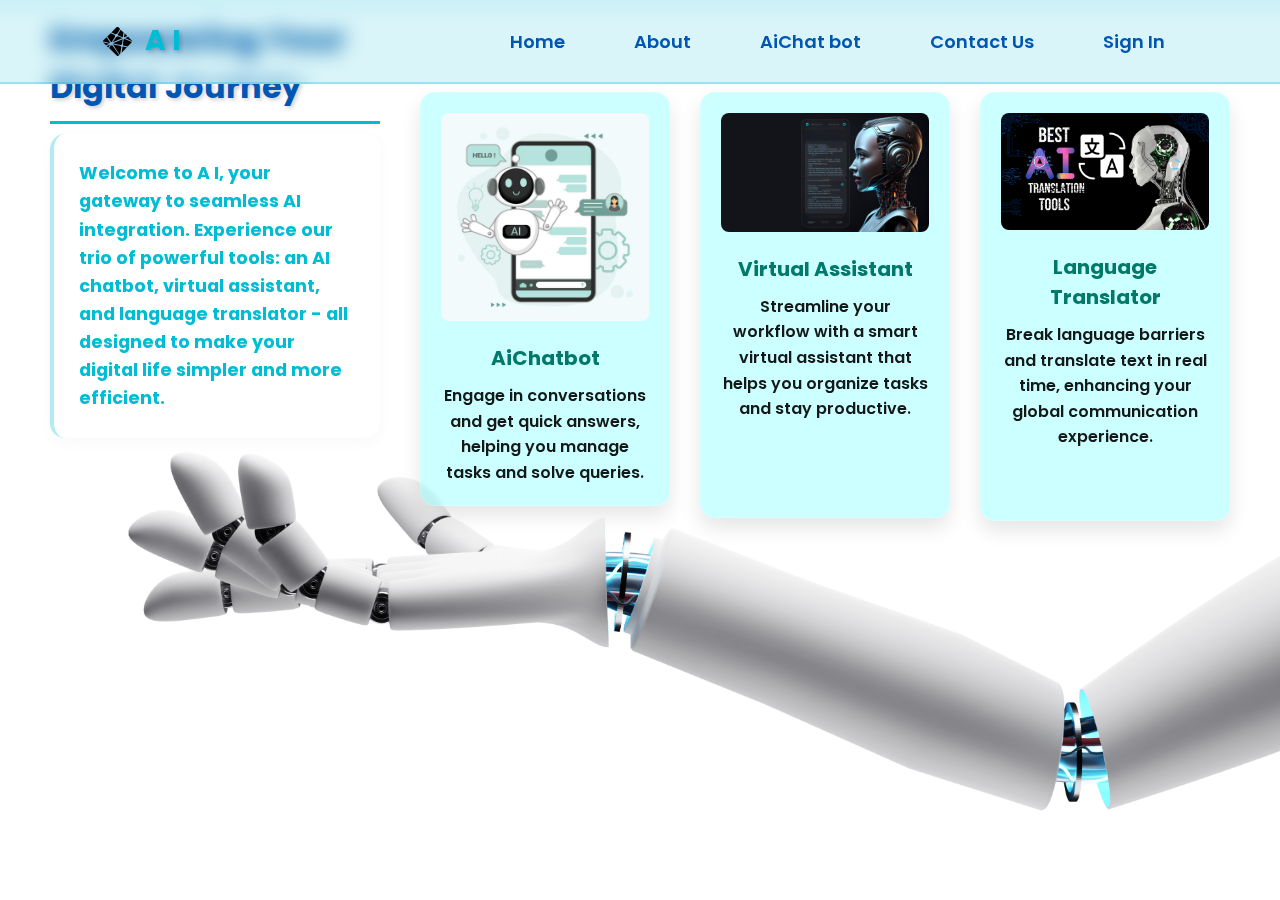
<file: index.html>
<!DOCTYPE html>
<html lang="en">
<head>
    <meta charset="UTF-8">
    <meta http-equiv="X-UA-Compatible" content="IE=edge">
    <meta name="viewport" content="width=device-width, initial-scale=1.0">
    <title> AI </title>
    <link rel="stylesheet" href="style.css">
    <link rel="shortcut icon" type="image/x-icon" href="icon.svg"  />
    <link href='https://unpkg.com/boxicons@2.1.4/css/boxicons.min.css' rel='stylesheet'>
    

</head>
<body onclick="window.location.href='index.html'">
    <header class="header">
        <a href="#" class="logo"><img src="icon.svg"/>A I</a>
        <i class='bx bx-menu' id="menu-icon"></i>
        <nav class="navbar">
            <a href="index.html">Home</a>
            <a href="about/about.html">About</a>
            <a href="chatBot/index.html">AiChat bot</a>
            <a href="contact/contact.html">Contact Us</a>
            <a href="login2/index.html">Sign In</a>
        </nav>
    </header>
    <div class="nav-bg"></div>
    <section class="flex-container">
        <div class="left-box" style="margin-top: -120px;">
            <h2 class="animated-heading">Empowering Your Digital Journey</h2>
            <p class="animated-text">
                Welcome to A I, your gateway to seamless AI integration. Experience our trio of powerful tools: 
                an AI chatbot, virtual assistant, and language translator - all designed to make your digital life simpler 
                and more efficient.
            </p>
        </div>
        
        <div class="tool-cards">
            <a href="chatBot/index.html" style="text-decoration: none; ">
                <div class="tool-card" style="background: rgba(0, 255, 255, 0.2); backdrop-filter: blur(2px);">
                    <img src="Image/aiChatbot.jpg" alt="AiChatbot" class="tool-img">
                    <h3>AiChatbot</h3>
                    <p style="color: #000000; font-weight: 600;">
                        Engage in conversations and get quick answers, helping you manage tasks and solve queries.
                    </p>
                    
                </div>
                
            </a>
            <a href="Sifra/index.html" style="text-decoration: none;">
                <div class="tool-card" style="background: rgba(0, 255, 255, 0.2); backdrop-filter: blur(2px);">
                    <img src="Image/aiVirtualAssisstant.jpg" alt="Virtual Assistant" class="tool-img">
                    <h3>Virtual Assistant</h3>
                   
                    <p style="color: #000000; font-weight: 600;">
                        Streamline your workflow with a smart virtual assistant that helps you organize tasks and stay productive.
                    </p>
                    <br>
                    <br>
                   <br>
                </div>
            </a>
            <a href="languageTranslator/index.html" style="text-decoration: none;">
                <div class="tool-card" style="background: rgba(0, 255, 255, 0.2); backdrop-filter: blur(2px);">
                    <img src="Image/Best-AI-Translation-Tools.jpg" alt="Language Translator" class="tool-img">
                    <h3>Language Translator</h3>
                    <p style="color: #000000; font-weight: 600;">
                        Break language barriers and translate text in real time, enhancing your global communication experience.
                    </p>
                    <br>
                    <br>
                </div>
            </a>
        </div>
    </section>
    <script src="script.js"></script>
</body>
</html>
</file>
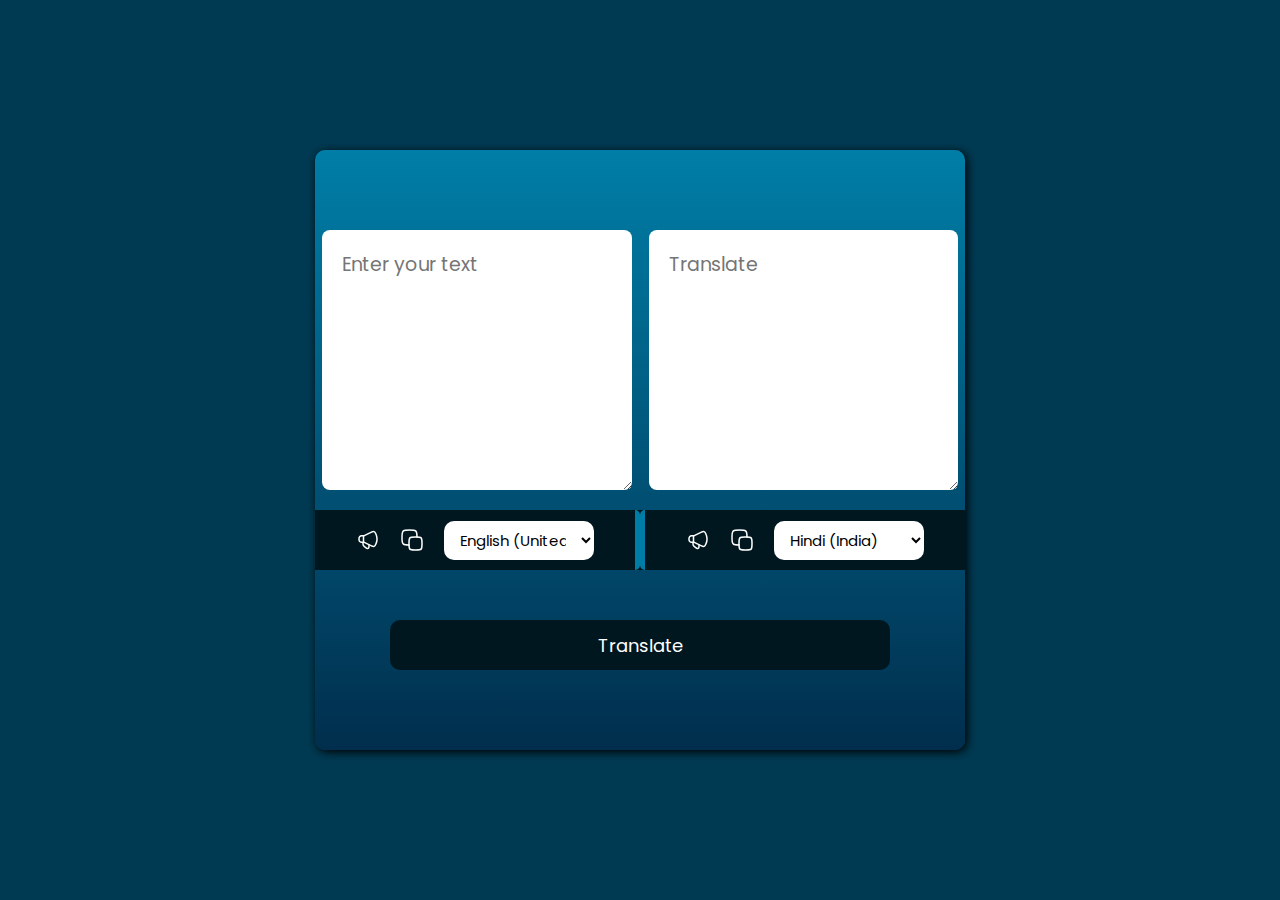
<file: languageTranslator/index.html>
<!DOCTYPE html>
<html lang="en">
    <head>
        <meta charset="UTF-8">
        <meta name="viewport" content="width=device-width, initial-scale=1.0">
        <link rel="stylesheet" href="styles.css" />
        <link rel="shortcut icon" type="image/x-icon" href="icon.svg"  />
        <title>Transii</title>
    </head>
    <body>
        <div class="container">
            <div class="text">
                <textarea name="" id="fromText" placeholder="Enter your text"></textarea>
                <textarea name="" id="toText" placeholder="Translate"></textarea>
            </div>
            <div class="selectArea">
                <div class="select1">
                    <img src="speakIcon.svg" alt="speakIcon" class="speaker" id="from"/>
                    <img src="copyIcon.svg" alt="copyIcon" class="copy" id="from" />
                    <select  id="fselect">
                        
                    </select>
                </div>
                <div class="select2">
                    <img src="speakIcon.svg" alt="speakIcon" class="speaker" id="to"/>
                    <img src="copyIcon.svg" alt="copyIcon" class="copy" id="to"/>
                    <select id="sselect">
                        
                        
                    </select>
                </div>
            </div>
            <button id="btn">Translate</button>
        </div>

        <script src="countries.js"></script>
        <script src="script.js"></script>
    </body>
</html>
</file>
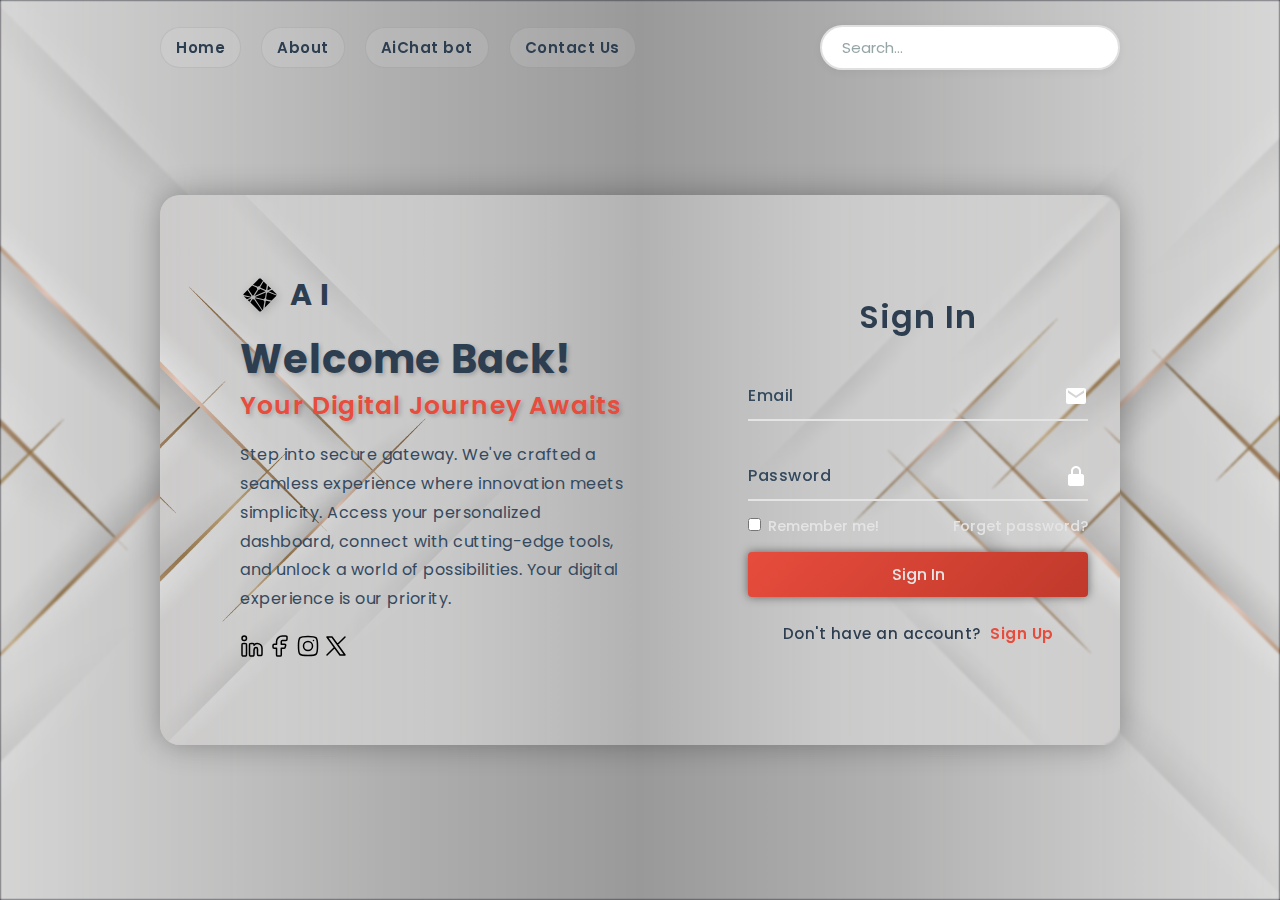
<file: login2/index.html>
<!DOCTYPE html>
<html lang="en">

    <head>
        <meta charset="UTF-8">
        <meta http-equiv="X-UA-Compatible" content="IE=edge">
        <meta name="viewport" content="width=device-width, initial-scale=1.0">
        <title>LogIn</title>
        <link rel="shortcut icon" type="image/x-icon" href="icon.svg"  />
        <link rel="stylesheet" href="style.css" />
        <link href='https://unpkg.com/boxicons@2.1.4/css/boxicons.min.css' rel='stylesheet' />
    </head>

    <body>
        <header class="header">
            <nav class="navbar">
                <a href="../index.html">Home</a>
                <a href="../about/about.html">About</a>
                <a href="../chatBot/index.html">AiChat bot</a>
                <a href="../contact/contact.html">Contact Us</a>
               
                
            </nav>
            <form action="#" class="search-bar">
                <input type="text" placeholder="Search...">
                <button type="submit">
                    <img src="submit.svg"/>
                </button>
            </form>
        </header>

        <div class="background">

        </div>
        <div class="container">
            <div class="content">
                <h2 class="logo" ><img src="icon.svg" alt="icon">A I</h2>
                <div class="text-sci">
                    <h2>Welcome Back!<br><span>Your Digital Journey Awaits</span></h2>
                    <p>
                        Step into  secure gateway. We've crafted a seamless experience 
                        where innovation meets simplicity. Access your personalized dashboard, 
                        connect with cutting-edge tools, and unlock a world of possibilities. 
                        Your digital experience is our priority.
                    </p>

                    <div class="social-icons">
                        <a href="#"><img src="socialIcon/link.svg"></a>
                        <a href="#"><img src="socialIcon/facebook.svg"></a>
                        <a href="#"><img src="socialIcon/instagram.svg"></a>
                        <a href="#"><img src="socialIcon/x.svg"></a>
                    </div>
                </div>
            </div>
            <div class="logreg-box">
                <div class="form-box login">
                    <form action="#">
                        <h2>Sign In</h2>

                        <div class="input-box">
                            <span class="icon"><img src="socialIcon/mail.svg" /></span>
                            <input type="email" required />
                            <label >Email</label>
                        </div>
                        <div class="input-box">
                            <span class="icon"><img src="socialIcon/pass.svg" /> </span>
                            <input type="password" required />
                            <label >Password</label>
                        </div>

                        <div class="remember-forget">
                            <label ><input type="checkbox"> Remember me!</label>
                            <a href="#">Forget password?</a>
                        </div>
                        <button type="submit" class="btn">Sign In</button>

                        <div class="login-register">
                            <p>Don't have an account? <a href="#" class="register-link">Sign Up</a></p>
                        </div>
                    </form>
                </div>


                <div class="form-box register">
                    <form action="#">
                        <h2>Sign Up</h2>

                        <div class="input-box">
                            <span class="icon"><img src="socialIcon/user.svg" /></span>
                            <input type="text" required />
                            <label >Name</label>
                        </div>
                        <div class="input-box">
                            <span class="icon"><img src="socialIcon/mail.svg" /></span>
                            <input type="email" required />
                            <label >Email</label>
                        </div>
                        <div class="input-box">
                            <span class="icon"><img src="socialIcon/pass.svg" /> </span>
                            <input type="password" required />
                            <label >Password</label>
                        </div>

                        <div class="remember-forget">
                            <label ><input type="checkbox"> I agree to the tems & condition!</label>
                        </div>
                        <button type="submit" class="btn">Sign In</button>

                        <div class="login-register">
                            <p>Already have an account? <a href="#" class="login-link">Sign In</a></p>
                        </div>
                    </form>
                </div>
            </div>
        </div>

        <script src="script.js"></script>
    </body>

</html>
</file>
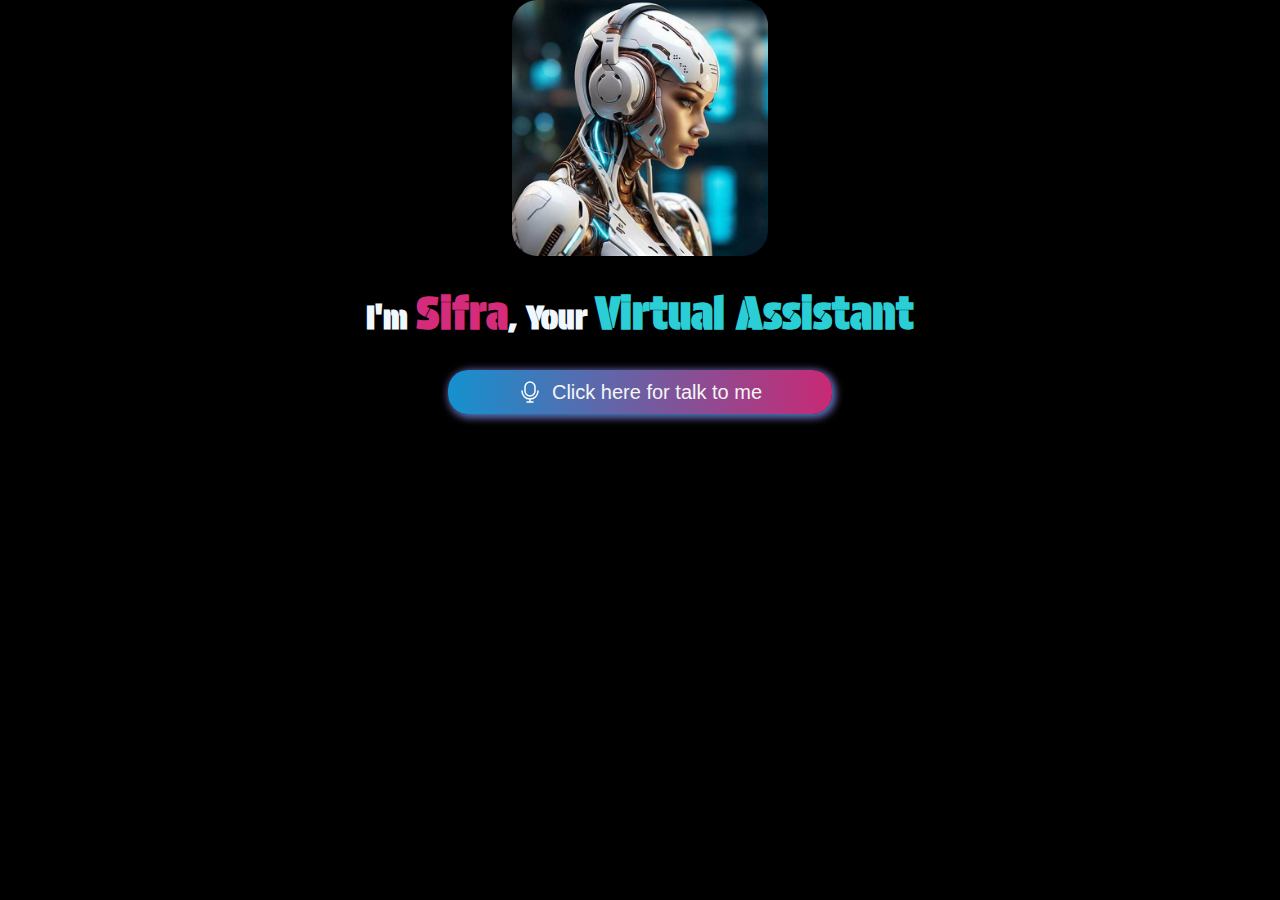
<file: Sifra/index.html>
<!DOCTYPE html>
<html lang="en">
    <head>
        <meta charset="UTF-8">
        <meta name="viewport" content="width=device-width, initial-scale=1.0">
        <link rel="preconnect" href="https://fonts.googleapis.com" />
    

        <link rel="stylesheet" href="styles.css" />
        
        <link rel="shortcut icon" type="image/x-icon" href="icon.svg"  />
        <title>Sifra,My virtual assistant</title>
    </head>
    <body>
    
    <!-- ******************  Main Shifraa  ****************** -->
        <img src="Images/logo2.jpg" alt="logo" id="logo" />
        <h1>
            I'm <span id="name">Sifra</span>, Your <span id="va">Virtual Assistant</span> 
        </h1>
        <img src="Images/voice.gif" alt="voice" id="voice" />
        <button id="btn"><img src="mic.svg" alt="mic"/> <span id="content">Click here for talk to me</span> </button>

        <script src="script.js"></script>
    </body>
</html>
</file>
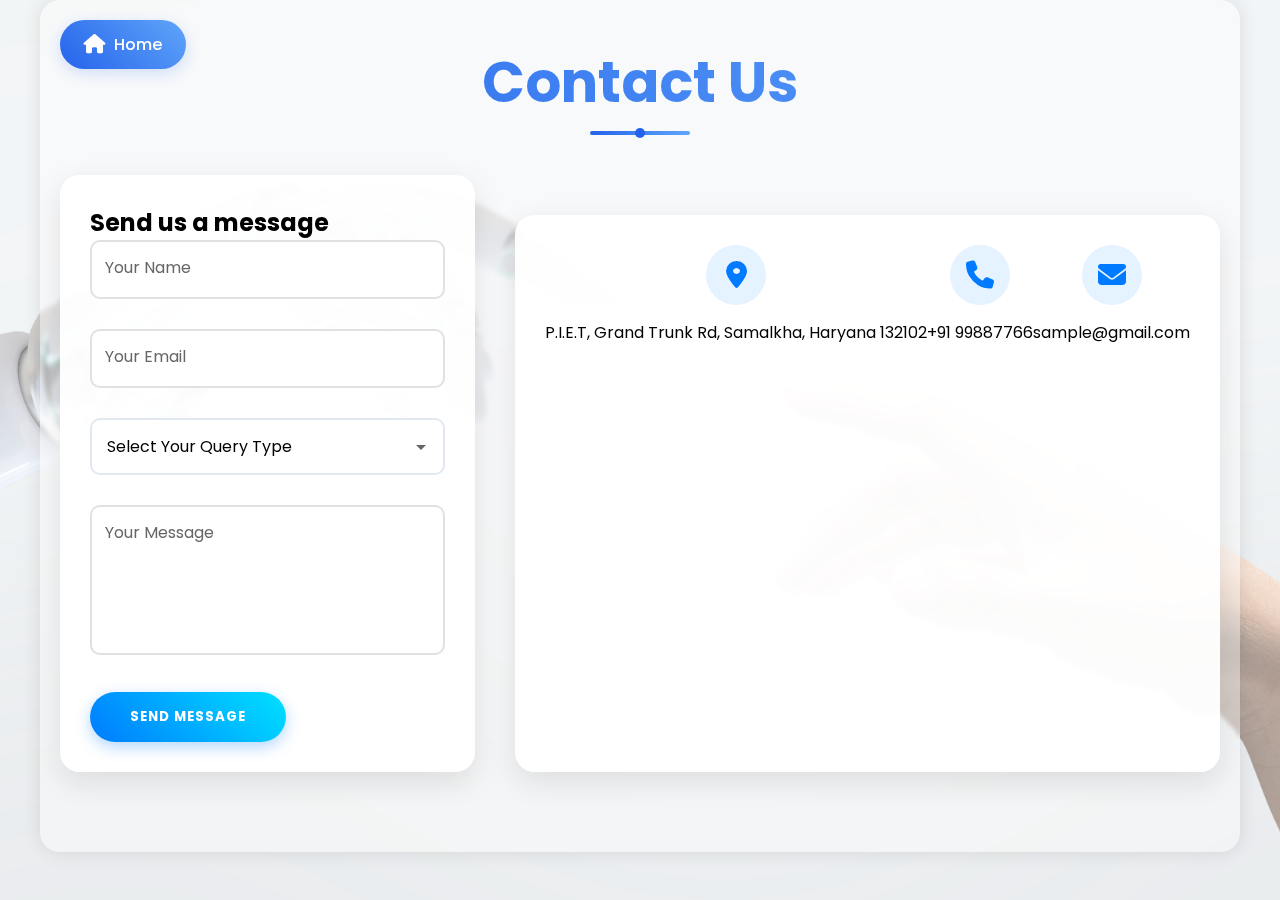
<file: contact/contact.html>
<!DOCTYPE html>
<html lang="en">
<head>
    <meta charset="UTF-8">
    <meta name="viewport" content="width=device-width, initial-scale=1.0">
    <title>Contact Us-bit4bYte</title>
    <link rel="stylesheet" href="contact.css">
    <link rel="shortcut icon" type="image/x-icon" href="icon.svg"  />
    <link rel="stylesheet" href="https://cdnjs.cloudflare.com/ajax/libs/font-awesome/6.4.0/css/all.min.css">
    <link href="https://fonts.googleapis.com/css2?family=Poppins:wght@300;400;500;600&display=swap" rel="stylesheet">
</head>
<body>
    <div class="container">
        <a href="../index.html" class="home-btn">
            <i class="fas fa-home"></i>
            <span>Home</span>
        </a>
        <h1>Contact Us</h1>
        
        <div class="contact-wrapper">
            <div class="contact-form">
                <h2>Send us a message</h2>
                <form id="contactForm">
                    <div class="form-group">
                        <input type="text" id="name" required>
                        <label>Your Name</label>
                    </div>
                    <div class="form-group">
                        <input type="email" id="email" required>
                        <label>Your Email</label>
                    </div>
                    <div class="form-group">
                        <select id="queryType" required>
                            <option value="">Select Your Query Type</option>
                            <option value="ai_chatbot">AI Chatbot Support</option>
                            <option value="translation">Translation Services</option>
                            <option value="technical">Technical Support</option>
                            <option value="business">Business Inquiry</option>
                            <option value="feedback">Feedback</option>
                            <option value="other">Other</option>
                        </select>
                    </div>
                    <div class="form-group" id="otherQueryDiv" style="display: none;">
                        <input type="text" id="otherQuery">
                        <label>Specify Your Query</label>
                    </div>
                    <div class="form-group">
                        <textarea id="message" required></textarea>
                        <label>Your Message</label>
                    </div>
                    <button type="submit">Send Message</button>
                </form>
            </div>

            

        <div class="contact-info">
            <div class="info-item">
                <a href="https://maps.app.goo.gl/XWmCSeWv8SLZfQSAA" target="_blank" class="map-link">
                    <i class="fas fa-map-marker-alt"></i>
                    <p>P.I.E.T, Grand Trunk Rd, Samalkha, Haryana 132102</p>
                </a>
            </div>
            <div class="info-item">
                <i class="fas fa-phone"></i>
                <p>+91 99887766</p>
            </div>
            <div class="info-item">
                <i class="fas fa-envelope"></i>
                <p>sample@gmail.com</p>
            </div>
        </div>
    </div>
    <script src="contact.js"></script>
</body>
</html>
</file>
<file: style.css>
@import url("https://fonts.googleapis.com/css2?family=Poppins:wght@300;400;500;600;700;800;900&display=swap");
* {
  margin: 0;
  padding: 0;
  box-sizing: border-box;
  font-family: "Poppins", sans-serif;
}
body {
  min-height: 100vh;
  background: url("Image/background2.jpg") no-repeat;
  background-size: cover;
  background-position: center;
  background-image: url('back.jpg');
  background-size: cover;
  background-position: center center;
  background-repeat: no-repeat;
  background-attachment: scroll;
  min-height: 100vh;
  width: 100%;
  position: relative;
  overflow-x: hidden;
  margin: 0;
  padding: 0;
}

html {
  height: 100%;
}

body::before {
  content: '';
  position: absolute;
  top: 0;
  left: 0;
  width: 100%;
  height: 100%;
  z-index: -1;
  cursor: pointer;
}

/* Add any additional styles from your existing style.css here */
.header {
  position: fixed;
  top: 0;
  left: 0;
  width: 100%;
  padding: 20px 100px;
  background: rgba(0, 188, 212, 0.15);  /* Changed to a cyan-tinted background */
  display: flex;
  justify-content: space-between;
  align-items: center;
  backdrop-filter: blur(10px);
  border-bottom: 2px solid rgba(0, 188, 212, 0.3);  /* Changed border color to match */
  z-index: 100;
}

/* For mobile nav background */
.nav-bg {
  background: rgba(0, 188, 212, 0.15);  /* Match the header background */
  border-bottom: 2px solid rgba(0, 188, 212, 0.3);  /* Match the header border */
}
.header::before {
  content: "";
  position: absolute;
  top: 0;
  left: -100%;
  width: 100%;
  height: 100%;
  background: linear-gradient(
    90deg,
    transparent,
    rgba(255, 255, 255, 0.4),
    transparent
  );
  transition: 0.8s;
}
.header:hover::before {
  left: 100%;
}
.logo {
  color: #00bcd4;
  font-size: 28px;
  text-decoration: none;
  font-weight: 700;
  cursor: pointer;
  display: flex;
  align-items: center;
  gap: 10px;
  text-shadow: 2px 2px 4px rgba(0, 0, 0, 0.2);
  transition: all 0.3s ease;
}

.logo:hover {
  transform: scale(1.05);
  color: #00e5ff;
}

.logo img {
  width: 35px;
  height: auto;
}
.navbar a {
  color: #0056b3;  /* Changed to a darker blue color */
  font-size: 18px;
  text-decoration: none;
  margin-left: 35px;
  transition: 0.3s;
  padding: 8px 15px;
  border-radius: 20px;
  position: relative;
  overflow: hidden;
  font-weight: 600;  /* Made text bolder */
}

.navbar a:hover {
  color: #35b72c;
  background: linear-gradient(120deg, rgba(0, 255, 187, 0.2), rgba(0, 187, 255, 0.2));
  box-shadow: 0 0 15px rgba(0, 255, 221, 0.4);
}

.navbar a::before {
  content: '';
  position: absolute;
  bottom: 0;
  left: 50%;
  transform: translateX(-50%);
  width: 0;
  height: 2px;
  background: #00d407;
  transition: 0.3s;
}

.navbar a:hover::before {
  width: 70%;
}
#menu-icon {
  font-size: 36px;
  color: #00bcd4;  /* Changed from white to cyan to match theme */
  display: none;
  cursor: pointer;
  padding: 5px;
  background: rgba(255, 255, 255, 0.1);
  border-radius: 5px;
  transition: all 0.3s ease;
}

#menu-icon:hover {
  color: #00e5ff;
  background: rgba(255, 255, 255, 0.2);
  transform: scale(1.1);
}

@media (max-width: 768px) {
  #menu-icon {
    display: block;
  }
}
/*  content    */

.flex-container {
    display: flex;
    justify-content: space-between;
    align-items: center;
    padding: 50px;
    gap: 40px;
    flex-wrap: wrap;
}

.left-box, .right-box {
    flex: 1;
    min-width: 300px;
}

.left-box h2 {
    font-size: 2em;
    margin-bottom: 10px;
}

.left-box p, .right-box p {
    font-size: 1.1em;
    line-height: 1.6;
    color: #00bcd4
}

.tool-cards {
    display: flex;
    justify-content: space-between;
    gap: 30px;
    margin-top: 40px;
    flex-wrap: wrap;
    
}

.tool-card {
    background: rgba(0, 255, 255, 0.2);
    backdrop-filter: blur(5px);
    padding: 20px;
    border-radius: 15px;
    box-shadow: 0 10px 20px rgba(0, 0, 0, 0.1);
    transition: all 0.4s cubic-bezier(0.175, 0.885, 0.32, 1.275);
    border: 1px solid rgba(255, 255, 255, 0.2);
    position: relative;
    overflow: hidden;
    width: 250px;
    height: auto;
    text-align: center;
}

.tool-img {
    width: 100%;
    height: auto;
    border-radius: 20px;
    margin-bottom: 15px;
    transition: transform 0.5s ease;
}

.tool-card h3 {
    color: #006666;
    margin-bottom: 15px;
    font-size: 1.25rem;
    transform: translateY(0);
    transition: 0.3s ease;
}

.tool-card p {
    color: #004d4d;
    font-weight: 500;
    font-size: 1rem;
    line-height: 1.6;
    opacity: 0.9;
    transform: translateY(0);
    transition: 0.3s ease;
}

/* Hover effects */
.tool-card:hover {
    transform: translateY(-15px) scale(1.02);
    box-shadow: 0 15px 30px rgba(0, 188, 212, 0.3);
    background: rgba(0, 255, 255, 0.25);
}

.tool-card:hover .tool-img {
    transform: scale(1.05);
}

.tool-card:hover h3 {
    transform: translateY(-5px);
    color: #004d4d;
}

.tool-card:hover p {
    opacity: 1;
    transform: translateY(-5px);
}

/* Shimmer effect */
.tool-card::before {
    content: '';
    position: absolute;
    top: 0;
    left: -100%;
    width: 100%;
    height: 100%;
    background: linear-gradient(90deg, transparent, rgba(255, 255, 255, 0.3), transparent);
    transition: 0.5s;
}

.tool-card:hover::before {
    left: 100%;
}
   

.tool-card h3 {
    color: #006666;
    margin-bottom: 15px;
}

.tool-card p {
    color: #004d4d;
    font-weight: 500;
    margin-top: auto;
}

.tool-card:hover {
    background: rgba(0, 255, 255, 0.4);
    transform: translateY(-5px);
    box-shadow: 0 6px 12px rgba(0, 188, 212, 0.3);
}

.tool-img {
    width: 100%;
    height: auto;
    border-radius: 8px;
    margin-bottom: 15px;
}

.tool-card h3 {
    font-size: 1.25rem;
    margin-bottom: 10px;
    color: #00796b; /* Teal color for title */
}




.tool-card a {
    text-decoration: none;
    color: inherit;
}


/* .tool-buttons {
    display: flex;
    flex-direction: column;
    align-items: center; 
    gap: 20px;
    margin-top: 20px;
}

.tool-btn {
    padding: 12px 30px; 
    min-width: 250px; 
    background-color: #e0f7fa;
    color: #005662;
    text-align: center;
    border-radius: 30px;
    text-decoration: none;
    font-weight: 600;
    font-size: 1.1rem; 
    box-shadow: 0 6px 12px rgba(0,0,0,0.1);
    transition: all 0.3s ease;
    border: 2px solid transparent;
}

.tool-btn:hover {
    background-color: #b2ebf2;
    color: #004d40;
    border-color: #4dd0e1;
    box-shadow: 0 8px 16px rgba(0,0,0,0.15);
    transform: translateY(-2px);
} */

/* BREAKPOINTS */
@media (max-width: 992px) {
  .header {
    padding: 1.25rem 4%;
  }
}
@media (max-width: 768px) {
  #menu-icon {
    display: block;
  }
  .navbar {
    position: absolute;
    top: 100%;
    left: 0;
    width: 100%;
    padding: 0.5rem 4%;
    display: none;
  }
  .navbar.active {
    display: block;
  }
  .navbar a {
    display: block;
    margin: 1.5rem 0;
  }
  .nav-bg {
    position: absolute;
    top: 79px;
    left: 0;
    width: 100%;
    height: 295px;
    background: rgba(255, 255, 255, 0.1);
    border-bottom: 2px solid rgba(255, 255, 255, 0.2);
    backdrop-filter: blur(10px);
    z-index: 99;
    display: none;
  }
  .nav-bg.active {
    display: block;
  }
}

.animated-heading {
    color: #0056b3;
    font-size: 2.5em;
    text-shadow: 2px 2px 4px rgba(0, 0, 0, 0.2);
    position: relative;
    display: inline-block;
    animation: fadeInDown 1s ease-out;
    margin-bottom: 20px;
    border-bottom: 3px solid #00bcd4;
    padding-bottom: 10px;
    
}

.animated-text {
    font-size: 1.2em;
    line-height: 1.8;
    color: #000000;
    animation: fadeUp 1.2s ease-out;
    background: rgba(255, 255, 255, 0.1);  /* Very transparent background */
    backdrop-filter: blur(1px);
    -webkit-backdrop-filter: blur(1px);
    padding: 25px;
    border-radius: 15px;
    box-shadow: 0 4px 15px rgba(0, 0, 0, 0.03);
    border-left: 4px solid rgba(0, 188, 212, 0.3);
    font-weight: 700;  /* Bolder text for better readability against transparent background */
}

@keyframes fadeInDown {
    from {
        opacity: 0;
        transform: translateY(-20px);
    }
    to {
        opacity: 1;
        transform: translateY(0);
    }
}

@keyframes fadeInUp {
    from {
        opacity: 0;
        transform: translateY(20px);
    }
    to {
        opacity: 1;
        transform: translateY(0);
    }
}
</file>
<file: languageTranslator/styles.css>
@import url('https://fonts.googleapis.com/css2?family=Montserrat:ital,wght@0,100..900;1,100..900&family=Poppins&family=Protest+Guerrilla&display=swap');

*{
    margin: 0;
    padding: 0;
    font-family: "Poppins", sans-serif;

}

body{
    background-color: #003a52;
    width: 100vw;
    height: 100vh;
    display: flex;
    align-items: center;
    justify-content: center;
}

.container{
    width: 650px;
    height: 600px;
    background: linear-gradient(to top,#012e4d,#007ea7);
    display: flex;
    flex-direction: column;
    align-items: center;
    justify-content: center;
    box-shadow: 2px 2px 10px;
    border-radius: 10px;
    border: none;
}

.text{
    height: 260px;
    width: 100%;
    display: flex;
    align-items: center;
    justify-content: center;
    gap: 10px;
    overflow: hidden;
}

#fromText ,#toText{
    height: 260px;
    width: 100%;
    margin-left: 7px;
    color: black;
    background-color: white;
    font-size: 19px;
    padding: 20px;
    box-sizing: border-box;
    border: none;
    border-radius: 8px;
}

#toText{
    margin-right: 7px;
}

.selectArea{
    width: 100%;
    height: 60px;
    display: flex;
    align-items: center;
    justify-content: space-between;
    background-color: #00171f;
    margin-top: 20px;
}

.select1,.select2{
    width: 50%;
    height: 100%;
    display: flex;
    align-items: center;
    justify-content: center;
    gap: 20px;
}

.select1{
    border-right: 5px solid #007da7 ;
    border-radius: 5px;
}

.select2{
    border-left: 5px solid #007da7 ;
    border-radius: 5px;
}
#fselect,
#sselect {
    padding: 8px 12px;
    font-size: 15px;
    border: none;
    border-radius: 10px;
    cursor: pointer;
    max-width: 150px;
    background-color: white;
    color: black;
}
/* #fselect,#sselect{
    padding: 10px 40px 10px 40px;
    box-sizing: border-box;
    font-size: 15px;
    border: none;
    border-radius: 10px;
    cursor: pointer;
}
*/

.speaker,.copy{
    cursor: pointer;
    transition: 0.3s all;
}
.speaker:hover,.copy:hover{
    transform: scale(130%);
}

#btn{
    width: 500px;
    height: 50px;
    background-color: #00171f;
    margin-top: 50px;
    color: white;
    font-size: 18px;
    border: none;
    border-radius: 10px;
    cursor: pointer;
}
</file>
<file: login2/style.css>
@import url('https://fonts.googleapis.com/css2?family=Poppins:wght@300;400;500;600;700;800;900&display=swap');

* {
    margin: 0;
    padding: 0;
    box-sizing: border-box;
    font-family: 'Poppins', sans-serif;
}

body{
    background: #020410;
}

.header{
    position: fixed;
    top: 0;
    left: 0;
    width: 100%;
    padding: 25px 12.5%;
    background: transparent;
    display: flex;
    justify-content: space-between;
    align-items: center;
    z-index: 100;
}

.navbar {
    display: flex;
    gap: 20px;
    align-items: center;
}

.navbar a {
    position: relative;
    font-size: 15px;
    color: #2c3e50;
    text-decoration: none;
    font-weight: 600;
    padding: 8px 15px;
    border-radius: 20px;
    transition: all 0.3s ease;
    letter-spacing: 0.5px;
    background: rgba(255, 255, 255, 0.1);
    border: 1px solid rgba(44, 62, 80, 0.1);
}

.navbar a:hover {
    color: #e74c3c;
    background: rgba(231, 76, 60, 0.1);
    transform: translateY(-2px);
    box-shadow: 0 4px 15px rgba(231, 76, 60, 0.1);
}

.navbar a::after {
    content: '';
    position: absolute;
    bottom: 0;
    left: 50%;
    width: 0;
    height: 2px;
    background: #e74c3c;
    transition: all 0.3s ease;
    transform: translateX(-50%);
}

.navbar a:hover::after {
    width: 70%;
}

/* Special styling for active/current page */
.navbar a.active {
    color: #e74c3c;
    background: rgba(231, 76, 60, 0.1);
    border-color: rgba(231, 76, 60, 0.2);
}

.navbar a::after{
    content: '';
    position: absolute;
    left: 0;
    bottom: -6px;
    width: 100%;
    height: 2px;
    background: #e4e4e4 ;
    border-radius: 5px;
    transform: translateY(10px);
    transition: .5s;
    opacity: 0;
}

.navbar a:hover::after{
    transform: translateY(0);
    opacity: 1;
}

.search-bar{
    width: 300px;
    height: 45px;
    background: #ffffff;
    border: 2px solid #e0e0e0;
    border-radius: 50px;
    display: flex;
    align-items: center;
    padding: 0 20px;
    transition: all 0.3s ease;
    box-shadow: 0 2px 10px rgba(0, 0, 0, 0.05);
}

.search-bar:focus-within {
    border-color: #e74c3c;
    box-shadow: 0 4px 15px rgba(231, 76, 60, 0.15);
    transform: translateY(-1px);
}

.search-bar input {
    width: 100%;
    height: 100%;
    background: transparent;
    border: none;
    outline: none;
    font-size: 15px;
    color: #2c3e50;
    padding-right: 15px;
    font-weight: 500;
}

.search-bar input::placeholder {
    color: #95a5a6;
    font-weight: 400;
}

.search-bar button {
    background: transparent;
    border: none;
    cursor: pointer;
    display: flex;
    align-items: center;
    justify-content: center;
    padding: 8px;
    border-radius: 50%;
    transition: all 0.3s ease;
}

.search-bar button:hover {
    background: rgba(231, 76, 60, 0.1);
    transform: scale(1.1);
}

.search-bar button img {
    width: 18px;
    height: 18px;
    opacity: 0.7;
    transition: opacity 0.3s ease;
}

.search-bar button:hover img {
    opacity: 1;
}
.background{
    width: 100%;
    height: 100vh;
    background: linear-gradient(90deg, 
        rgba(0, 0, 0, 0.1) 0%, 
        rgba(0, 0, 0, 0.3) 30%, 
        rgba(0, 0, 0, 0.4) 50%,
        rgba(0, 0, 0, 0.3) 70%,
        rgba(0, 0, 0, 0.1) 100%
    ), url('back2.png') no-repeat;
    background-size: cover;
    background-position: center;
    filter: blur(1px);
}

.container{
    position: absolute;
    top: 50%;
    left: 50%;
    transform: translate(-50%,-50%);
    width: 75%;
    height: 550px;
    background: linear-gradient(90deg, 
        rgba(0, 0, 0, 0.1) 0%, 
        rgba(0, 0, 0, 0.2) 30%, 
        rgba(0, 0, 0, 0.3) 50%,
        rgba(0, 0, 0, 0.2) 70%,
        rgba(0, 0, 0, 0.1) 100%
    ), url('back2.png') no-repeat;
    background-size: cover;
    background-position: center;
    margin-top: 20px;
    border-radius: 20px;
    box-shadow: 0 0 30px rgba(0, 0, 0, 0.3);
}

.container .content{
    width: 58%;
    height: 100%;
    position: absolute;
    top: 0;
    left: 0;
    background: transparent;
    padding: 80px;
    color: #e4e4e4;
    display: flex;
    justify-content: space-between;
    flex-direction: column;
}

.content .logo{
    font-size: 30px;
    line-height: 1;
}

.text-sci h2 {
    font-size: 40px;
    line-height: 1.2;
    color: #2c3e50;
    text-shadow: 2px 2px 4px rgba(0, 0, 0, 0.2);
    letter-spacing: 1.2px;
    font-weight: 700;
    margin-bottom: 15px;
}

.text-sci h2 span {
    font-size: 25px;
    color: #e74c3c;
    font-weight: 600;
    display: block;
    margin-top: 8px;
}

.text-sci p {
    font-size: 16px;
    margin: 20px 0;
    line-height: 1.8;
    color: #34495e;
    letter-spacing: 0.5px;
}

.form-box h2 {
    font-size: 32px;
    text-align: center;
    color: #2c3e50;
    letter-spacing: 1px;
    margin-bottom: 25px;
    font-weight: 600;
}

.input-box label {
    color: #34495e;
    font-weight: 500;
    letter-spacing: 0.5px;
}

.input-box input {
    color: #2c3e50;
}

.remember-forget a {
    color: #e74c3c;
}

.btn {
    background: linear-gradient(135deg, #e74c3c, #c0392b);
    color: #fff;
    transition: transform 0.3s ease;
}

.btn:hover {
    transform: translateY(-2px);
}

.social-icons a i{
    font-size: 22px;
    color: #e4e4e4;
    margin-right: 10px;
    transition: .5s ease;
} 

.social-icons a:hover img{
    transform: scale(1.2);
}
.container .logreg-box{
    position: absolute;
    top: 0;
    right: 0;
    width: calc(100% - 58%);
    height: 100%;
    overflow: hidden;
}

.logreg-box .form-box{
    position: absolute;
    width: 100%;
    height: 100%;
    display: flex;
    justify-content: center;
    align-items: center;
    background: transparent;
    backdrop-filter: blur(1px);
    border-top-right-radius: 10px ;
    border-bottom-right-radius: 10px ;
    color: #e4e4e4;
}

.logreg-box .form-box.login{
    transform: translateX(0);
    transition: transform 0.6s ease;
    transition-delay: 0.7s;
}

.logreg-box.active .form-box.login{
    transform: translateX(430px);
    transition-delay: 0s;
}

.logreg-box .form-box.register{
    transform: translateX(430px);
    transition: transform .5s ease;
    transition-delay: 0s;
}

.logreg-box.active .form-box.register{
    transform: translateX(0);
    transition-delay: 0.7s;
}

.form-box h2 {
    font-size: 32px;
    text-align: center;
}

.form-box .input-box{
    position: relative;
    width: 340px;
    height: 50px;
    border-bottom: 2px solid #e4e4e4;
    margin: 30px 0;
}

.input-box input{
    width: 100%;
    height: 100%;
    font-size: 16px;
    color: #e4e4e4;
    font-weight: 500;
    background: transparent;
    border: none;
    outline: none;
    padding-right: 28px;
}

.input-box label{
    position: absolute;
    top: 50%;
    left: 0;
    font-size: 16px;
    pointer-events: none;
    font-weight: 500;
    transform: translateY(-50%);
    transition: .5s ease;
}

.input-box input:focus~label,
.input-box input:valid~label{
    top: -5px;
}

.input-box .icon{
    position: absolute;
    top: 13px;
    right: 0;
    font-size: 19px;
}

.form-box .remember-forget {
    font-size: 14.5px;
    font-weight: 500;
    margin: -15px 0 15px;
    display: flex;
    justify-content: space-between;
}

.remember-forget label input{
    accent-color: #e4e4e4;
    margin-right: 3px;
}

.remember-forget a{
    color: #e4e4e4;
    text-decoration: none;
}

.remember-forget a:hover{
    text-decoration: underline;
}

.btn{
    width: 100%;
    height: 45px;
    background-color: #c4103d;
    border: none;
    color: #e4e4e4;
    outline: none;
    border-radius: 4px;
    font-size: 16px;
    cursor: pointer;
    font-weight: 500;
    box-shadow: 0 0 10px rgba(0,0,0,0.5);
}

.form-box .login-register{
    font-size: 15.5px;
    font-weight: 500;
    text-align: center;
    margin-top: 25px;
}

.login-register p {
    color: #2c3e50;
    font-size: 15px;
    letter-spacing: 0.5px;
}

.login-register p a {
    color: #e74c3c;
    font-weight: 600;
    text-decoration: none;
    margin-left: 5px;
    transition: all 0.3s ease;
}

.login-register p a:hover {
    color: #c0392b;
    text-decoration: none;
    transform: translateX(3px);
    display: inline-block;
}

.login-register p a::after {
    content: '';
    display: block;
    width: 0;
    height: 2px;
    background: #e74c3c;
    transition: width 0.3s ease;
}

.login-register p a:hover::after {
    width: 100%;
}
.logo {
    display: flex;
    align-items: center;
    gap: 10px;
    font-size: 32px;
    font-weight: 700;
    color: #2c3e50;
    letter-spacing: 1px;
    text-transform: uppercase;
    transition: all 0.3s ease;
}

.logo img {
    width: 40px;
    height: 40px;
    filter: drop-shadow(2px 2px 4px rgba(0, 0, 0, 0.2));
}

.logo:hover {
    transform: translateY(-2px);
    color: #e74c3c;
}

.logo::after {
    content: '';
    display: block;
    width: 0;
    height: 3px;
    background: linear-gradient(90deg, #e74c3c, #2c3e50);
    transition: width 0.3s ease;
    margin-top: 5px;
}

.logo:hover::after {
    width: 100%;
}
</file>
<file: Sifra/styles.css>
@import url('https://fonts.googleapis.com/css2?family=Montserrat:ital,wght@0,100..900;1,100..900&family=Poppins&family=Protest+Guerrilla&display=swap');

*{
    margin: 0;
    padding: 0;
    box-sizing: border-box;
}

body{
    width: 100%;
    height: 100%;
    display: flex;
    flex-direction: column;
    align-items: center;
    justify-content: center;
    gap: 30px;
    background-color: black;
}

#logo{
    width: 20vw;
    border-radius: 10%;
}

h1{
    color: aliceblue;
    font-family: "Protest Guerrilla", sans-serif;
}

#name{
    color: rgb(212,43,122);
    font-size: 45px;
}

#va{
    color: rgb(43,206,212);
    font-size: 45px;
}

#voice{
    display: none; 
    width: 200px;;
}

#btn{
    width: 30%;
    padding: 10px;
    display: flex;
    justify-content: center;
    align-items: center;
    gap: 10px;
    background: linear-gradient(to right ,rgb(21, 145, 207),rgb(201, 41, 116));
    font-size: 20px;
    border-radius: 20px;
    color: whitesmoke;
    box-shadow: 2px 2px 10px rgb(21, 145, 207) ,2px 2px 10px rgb(201, 41, 116);
    border: none;
    transition: all 0.5s;
    cursor: pointer;
}

#btn:hover{
    box-shadow: 2px 2px 20px rgb(21, 145, 207) ,2px 2px 20px rgb(201, 41, 116);
    letter-spacing: 2px;
    
}
</file>
<file: contact/contact.css>
* {
    margin: 0;
    padding: 0;
    box-sizing: border-box;
    font-family: 'Poppins', sans-serif;
}

body {
    position: relative;
    min-height: 100vh;
    margin: 0;
    background-color: rgba(255, 255, 255, 0.3);
}

body::before {
    content: '';
    position: fixed;
    top: 0;
    left: 0;
    width: 100%;
    height: 100%;
    background-image: url('b.jpg');
    background-size: cover;
    background-position: center;
    background-repeat: no-repeat;
    opacity: 0.5;
    z-index: -1;
}

.container {
    position: relative;
    z-index: 1;
    background: rgba(255, 255, 255, 0.4);
    backdrop-filter: blur(2px);
    border-radius: 20px;
    margin: 20px auto;
    padding: 30px;
    box-shadow: 0 0 20px rgba(0, 0, 0, 0.1);
    max-width: 1200px;
    animation: containerFloat 6s ease-in-out infinite, containerGlow 4s ease-in-out infinite;
    transform-origin: center;
}

@keyframes containerFloat {
    0%, 100% {
        transform: translateY(0) rotate(0deg);
    }
    25% {
        transform: translateY(-10px) rotate(0.5deg);
    }
    50% {
        transform: translateY(0) rotate(-0.5deg);
    }
    75% {
        transform: translateY(10px) rotate(0.5deg);
    }
}

@keyframes containerGlow {
    0%, 100% {
        box-shadow: 0 0 20px rgba(0, 0, 0, 0.1);
    }
    50% {
        box-shadow: 0 0 40px rgba(37, 99, 235, 0.2);
    }
}

.contact-form, .member, .contact-info {
    background: rgba(255, 255, 255, 0.5);
    backdrop-filter: blur(5px);
}

.form-group input,
.form-group textarea,
.form-group select {
    background: rgba(255, 255, 255, 0.6);
    backdrop-filter: blur(3px);
}

.form-group input:focus ~ label,
.form-group textarea:focus ~ label,
.form-group input:valid ~ label,
.form-group textarea:valid ~ label {
    background: rgba(255, 255, 255, 0.8);
    padding: 0 5px;
}

.container {
    max-width: 1200px;
    margin: 0 auto;
    padding: 40px 20px;
    animation: fadeIn 1.2s ease-in;
}

@keyframes fadeIn {
    from { opacity: 0; transform: translateY(20px); }
    to { opacity: 1; transform: translateY(0); }
}

h1 {
    text-align: center;
    font-size: 3.5em;
    background: linear-gradient(45deg, #2563eb, #60a5fa);
    background-clip: text;
    -webkit-text-fill-color: transparent;
    position: relative;
    margin-bottom: 50px;
    animation: fadeInDown 1s ease-out, gradientFlow 8s ease infinite;
}

h1::before {
    content: '';
    position: absolute;
    width: 100px;
    height: 4px;
    bottom: -10px;
    left: 50%;
    transform: translateX(-50%);
    background: linear-gradient(90deg, #2563eb, #60a5fa);
    border-radius: 2px;
    animation: lineWidth 1s ease-out forwards;
}

h1::after {
    content: '';
    position: absolute;
    width: 10px;
    height: 10px;
    bottom: -13px;
    left: 50%;
    transform: translateX(-50%);
    background: #2563eb;
    border-radius: 50%;
    animation: dotPulse 2s infinite;
}

@keyframes fadeInDown {
    from {
        opacity: 0;
        transform: translateY(-30px);
    }
    to {
        opacity: 1;
        transform: translateY(0);
    }
}

@keyframes lineWidth {
    from {
        width: 0;
    }
    to {
        width: 100px;
    }
}

@keyframes dotPulse {
    0% {
        transform: translateX(-50%) scale(1);
        opacity: 1;
    }
    50% {
        transform: translateX(-50%) scale(1.5);
        opacity: 0.5;
    }
    100% {
        transform: translateX(-50%) scale(1);
        opacity: 1;
    }
}

@keyframes gradientFlow {
    0% {
        background-position: 0% 50%;
    }
    50% {
        background-position: 100% 50%;
    }
    100% {
        background-position: 0% 50%;
    }
}

.contact-wrapper {
    display: flex;
    gap: 40px;
    margin-bottom: 40px;
    animation: containerFloat 8s ease-in-out infinite;
    transition: all 0.3s ease;
}

.contact-wrapper:hover {
    animation-play-state: paused;
    transform: scale(1.01);
    box-shadow: 0 15px 30px rgba(0,0,0,0.15);
}

@keyframes containerFloat {
    0% {
        transform: translate(0, 0);
    }
    25% {
        transform: translate(10px, -10px);
    }
    50% {
        transform: translate(-10px, 10px);
    }
    75% {
        transform: translate(-10px, -10px);
    }
    100% {
        transform: translate(0, 0);
    }
}

.contact-form {
    flex: 1;
    padding: 30px;
    background: rgba(255, 255, 255, 0.9);
    border-radius: 20px;
    box-shadow: 0 10px 30px rgba(0,0,0,0.1);
    transition: transform 0.3s ease;
}

.contact-form:hover {
    transform: translateY(-5px);
}

.form-group {
    position: relative;
    margin-bottom: 30px;
}

.form-group input,
.form-group textarea {
    width: 100%;
    padding: 15px;
    border: 2px solid #e1e1e1;
    border-radius: 10px;
    outline: none;
    font-size: 16px;
    transition: all 0.3s ease;
    background: rgba(255, 255, 255, 0.9);
}

.form-group input:focus,
.form-group textarea:focus {
    border-color: #007bff;
    box-shadow: 0 0 10px rgba(0,123,255,0.2);
}

.form-group textarea {
    height: 150px;
    resize: none;
}

.form-group label {
    position: absolute;
    left: 15px;
    top: 15px;
    color: #666;
    transition: 0.3s ease;
    pointer-events: none;
    background: transparent;
}

.form-group input:focus ~ label,
.form-group textarea:focus ~ label,
.form-group input:valid ~ label,
.form-group textarea:valid ~ label {
    top: -12px;
    left: 10px;
    font-size: 14px;
    color: #007bff;
    background: white;
    padding: 0 5px;
}

button {
    padding: 15px 40px;
    background: linear-gradient(45deg, #007bff, #00e1ff);
    color: white;
    border: none;
    border-radius: 30px;
    cursor: pointer;
    transition: 0.3s;
    font-weight: bold;
    text-transform: uppercase;
    letter-spacing: 1px;
    box-shadow: 0 5px 15px rgba(0,123,255,0.3);
}

button:hover {
    transform: translateY(-2px);
    box-shadow: 0 8px 20px rgba(0,123,255,0.4);
}

.team-section {
    flex: 1;
}

.team-members {
    display: grid;
    grid-template-columns: repeat(auto-fit, minmax(150px, 1fr));
    gap: 30px;
}

.member {
    text-align: center;
    padding: 20px;
    background: rgba(255, 255, 255, 0.9);
    border-radius: 15px;
    transition: all 0.3s ease;
    box-shadow: 0 5px 15px rgba(0,0,0,0.1);
}

.member:hover {
    transform: translateY(-10px);
    box-shadow: 0 15px 30px rgba(0,0,0,0.2);
}

.member img {
    width: 120px;
    height: 120px;
    border-radius: 50%;
    margin-bottom: 15px;
    object-fit: cover;
    border: 4px solid #fff;
    box-shadow: 0 5px 15px rgba(0,0,0,0.2);
    transition: transform 0.3s ease;
}

.member:hover img {
    transform: scale(1.1);
}

.member h3 {
    margin-bottom: 5px;
    color: #2c3e50;
}

.member p {
    color: #666;
    font-size: 0.9em;
}

.contact-info {
    display: flex;
    justify-content: space-around;
    padding: 30px;
    background: rgba(255, 255, 255, 0.9);
    border-radius: 20px;
    margin-top: 40px;
    box-shadow: 0 10px 30px rgba(0,0,0,0.1);
}

.info-item {
    text-align: center;
    transition: transform 0.3s ease;
}

.info-item:hover {
    transform: translateY(-5px);
}

.info-item i {
    font-size: 28px;
    color: #007bff;
    margin-bottom: 15px;
    height: 60px;
    width: 60px;
    line-height: 60px;
    border-radius: 50%;
    background: rgba(0,123,255,0.1);
    transition: all 0.3s ease;
}

.info-item:hover i {
    background: #007bff;
    color: white;
    transform: rotateY(360deg);
}

@media (max-width: 768px) {
    .contact-wrapper {
        flex-direction: column;
    }
    
    .contact-info {
        flex-direction: column;
        gap: 20px;
    }
    
    h1 {
        font-size: 2em;
    }
}

@keyframes rotate {
    from { transform: rotate(0deg); }
    to { transform: rotate(360deg); }
}

.form-group select {
    width: 100%;
    padding: 15px;
    border: 2px solid #e2e8f0;
    border-radius: 10px;
    font-size: 16px;
    background-color: white;
    cursor: pointer;
    appearance: none;
    background-image: url("data:image/svg+xml,%3Csvg xmlns='http://www.w3.org/2000/svg' width='24' height='24' viewBox='0 0 24 24'%3E%3Cpath d='M7 10l5 5 5-5z' fill='%23666666'/%3E%3C/svg%3E");
    background-repeat: no-repeat;
    background-position: right 10px center;
}

.form-group select:focus {
    outline: none;
    border-color: var(--primary-color);
    box-shadow: 0 0 0 3px rgba(37, 99, 235, 0.1);
}

.form-group select option {
    padding: 10px;
}

.map-link {
    text-decoration: none;
    color: inherit;
    display: flex;
    flex-direction: column;
    align-items: center;
    transition: all 0.3s ease;
}

.map-link:hover {
    color: #007bff;
    transform: translateY(-3px);
}

.map-link:hover i {
    animation: bounce 0.8s infinite;
}

@keyframes bounce {
    0%, 100% { transform: translateY(0); }
    50% { transform: translateY(-5px); }
}

.home-btn {
    position: absolute;
    top: 20px;
    left: 20px;
    display: flex;
    align-items: center;
    gap: 8px;
    padding: 12px 24px;
    background: linear-gradient(45deg, #2563eb, #60a5fa);
    color: white;
    text-decoration: none;
    border-radius: 30px;
    font-weight: 500;
    cursor: pointer;
    box-shadow: 0 4px 15px rgba(37, 99, 235, 0.2);
    animation: float 3s ease-in-out infinite, glow 2s ease-in-out infinite;
    transition: all 0.3s ease;
}

.home-btn:hover {
    animation-play-state: paused;
    transform: scale(1.05);
    box-shadow: 0 8px 25px rgba(37, 99, 235, 0.4);
}

.home-btn:hover i,
.home-btn:hover span {
    animation-play-state: paused;
}

.home-btn i {
    font-size: 1.2em;
    animation: bounce 1.5s ease-in-out infinite;
}

.home-btn span {
    animation: pulse 2s ease-in-out infinite;
}

@keyframes float {
    0%, 100% { transform: translateY(0); }
    50% { transform: translateY(-10px); }
}

@keyframes glow {
    0%, 100% { box-shadow: 0 4px 15px rgba(37, 99, 235, 0.2); }
    50% { box-shadow: 0 8px 25px rgba(37, 99, 235, 0.4); }
}

@keyframes bounce {
    0%, 100% { transform: translateY(0); }
    50% { transform: translateY(-5px) rotate(10deg); }
}

@keyframes pulse {
    0%, 100% { opacity: 1; }
    50% { opacity: 0.7; }
}

.celebration {
    position: fixed;
    top: 0;
    left: 0;
    width: 100%;
    height: 100%;
    pointer-events: none;
    z-index: 9999;
    background: rgba(0, 0, 0, 0.8);
    display: flex;
    justify-content: center;
    align-items: center;
}

.binary {
    position: absolute;
    color: #0f0;
    font-family: monospace;
    font-size: 20px;
    animation: binaryFall 2s linear infinite;
}

.thank-you-msg {
    color: #fff;
    font-size: 2em;
    text-align: center;
    z-index: 10000;
    animation: fadeInOut 4s ease-in-out forwards;
    background: linear-gradient(45deg, #2563eb, #60a5fa);
    padding: 20px 40px;
    border-radius: 15px;
    box-shadow: 0 0 20px rgba(37, 99, 235, 0.4);
}

@keyframes binaryFall {
    0% {
        transform: translateY(-100vh);
        opacity: 1;
    }
    100% {
        transform: translateY(100vh);
        opacity: 0;
    }
}

@keyframes fadeInOut {
    0% { opacity: 0; transform: scale(0.8); }
    10% { opacity: 1; transform: scale(1); }
    90% { opacity: 1; transform: scale(1); }
    100% { opacity: 0; transform: scale(0.8); }
}

.confetti {
    position: absolute;
    width: 10px;
    height: 10px;
    animation: confetti 4s ease-in-out forwards;
}

@keyframes confetti {
    0% {
        transform: translateY(-10px) rotate(0deg);
        opacity: 1;
    }
    100% {
        transform: translateY(100vh) rotate(720deg);
        opacity: 0;
    }
}
</file>
